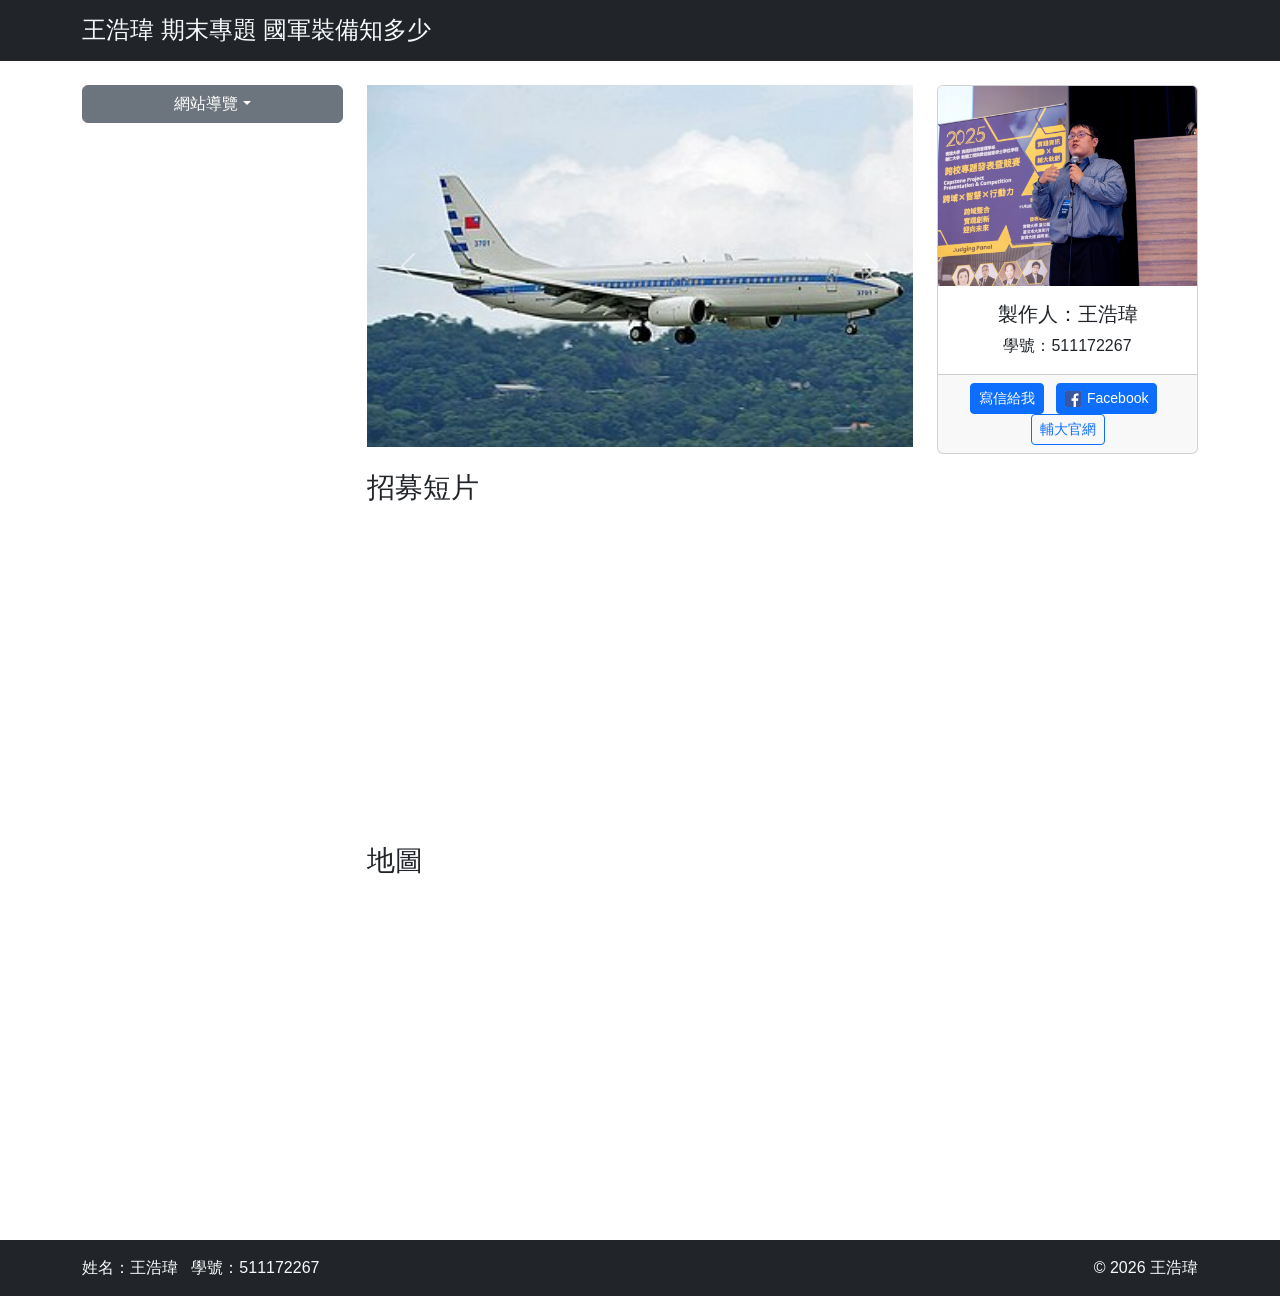
<file: index.html>
<!doctype html>
<html lang="zh-Hant">
  <head>
    <meta charset="utf-8">
    <meta name="viewport" content="width=device-width, initial-scale=1">
    <title>王浩瑋 期末專題 國軍裝備知多少</title>
    <link href="https://cdn.jsdelivr.net/npm/bootstrap@5.3.2/dist/css/bootstrap.min.css" rel="stylesheet">
    <link href="css/style.css" rel="stylesheet">
  </head>
  <body>

    <header class="bg-dark text-light py-3">
      <div class="container">
        <h1 class="h4 mb-0">王浩瑋 期末專題 國軍裝備知多少</h1>
      </div>
    </header>

    <div class="container my-4">
      <div class="row">
        <aside class="col-md-3">
          <div class="dropdown mb-3">
            <button class="btn btn-secondary dropdown-toggle w-100" type="button" id="sideMenu" data-bs-toggle="dropdown" aria-expanded="false">網站導覽</button>
            <ul class="dropdown-menu w-100" aria-labelledby="sideMenu">
              <li><a class="dropdown-item" href="index.html">首頁</a></li>
              <li><a class="dropdown-item" href="navy.html">海軍裝備介紹</a></li>
              <li><a class="dropdown-item" href="army.html">陸軍裝備介紹</a></li>
              <li><a class="dropdown-item" href="airforce.html">空軍裝備介紹</a></li>
              <li><a class="dropdown-item" href="prices.html">這些裝備多少錢</a></li>
              <li><a class="dropdown-item" href="countdown.html">倒數計時頁</a></li>
            </ul>
          </div>
        </aside>

        <main class="col-md-6">
          <div id="mainCarousel" class="carousel slide mb-4" data-bs-ride="carousel">
            <div class="carousel-inner">
              <div class="carousel-item active"><img src="images\slide_pic\3701_B737-8AR_RoC_Air_Force_(29466502640).jpg" class="d-block w-100" alt="slide1"></div>
              <div class="carousel-item"><img src="images\slide_pic\F-16V.jpg" class="d-block w-100" alt="slide2"></div>
              <div class="carousel-item"><img src="images\slide_pic\images.jfif" class="d-block w-100" alt="slide3"></div>
              <div class="carousel-item"><img src="images\slide_pic\M1A2T.jpg" class="d-block w-100" alt="slide4"></div>
              <div class="carousel-item"><img src="images\slide_pic\海軍沱江軍艦.jpg" class="d-block w-100" alt="slide5"></div>
            </div>
            <button class="carousel-control-prev" type="button" data-bs-target="#mainCarousel" data-bs-slide="prev"><span class="carousel-control-prev-icon"></span></button>
            <button class="carousel-control-next" type="button" data-bs-target="#mainCarousel" data-bs-slide="next"><span class="carousel-control-next-icon"></span></button>
          </div>

          <h3>招募短片</h3>
          <div class="ratio ratio-16x9 mb-4">
            <iframe src="https://www.youtube.com/embed/ZFpsD2SOirg" title="YouTube video" allow="accelerometer; autoplay; clipboard-write; encrypted-media; gyroscope; picture-in-picture; web-share" allowfullscreen loading="lazy"></iframe>
          </div>

          <h3>地圖</h3>
          <div class="map-preview mb-4">
            <iframe src="https://www.google.com/maps?q=%E5%9C%8B%E8%BB%8D%E4%BA%BA%E6%89%8D%E6%8B%9B%E8%81%98%E4%B8%AD%E5%BF%83&output=embed" style="border:0; width:100%; height:300px;" allowfullscreen="" loading="lazy"></iframe>
          </div>
        </main>

        <aside class="col-md-3">
          <div class="card mb-3">
            <img src="images/FB_IMG_1767263428633.jpg" class="card-img-top" alt="profile">
            <div class="card-body text-center">
              <h5 class="card-title">製作人：王浩瑋</h5>
              <p class="card-text">學號：511172267</p>
            </div>
            <div class="card-footer text-center">
              <a href="mailto:511172267@cloud.fju.edu.tw" class="btn btn-primary btn-sm me-2">寫信給我</a>
              <a href="https://www.facebook.com/wang.hao.wei.163714" target="_blank" class="btn btn-primary btn-sm me-2"><img src="images/FBicon.jfif" alt="fb" style="width:16px;height:16px;vertical-align:middle;margin-right:6px">Facebook</a>
              <a href="https://www.fju.edu.tw" target="_blank" class="btn btn-outline-primary btn-sm">輔大官網</a>
            </div>
          </div>
        </aside>
      </div>
    </div>

    <footer class="bg-dark text-light py-3">
      <div class="container d-flex justify-content-between">
        <div>姓名：王浩瑋 &nbsp; 學號：511172267</div>
        <div>© 2026 王浩瑋</div>
      </div>
    </footer>

    <script src="https://cdn.jsdelivr.net/npm/bootstrap@5.3.2/dist/js/bootstrap.bundle.min.js"></script>
    <script src="js/script.js"></script>
  </body>
</html>
</file>
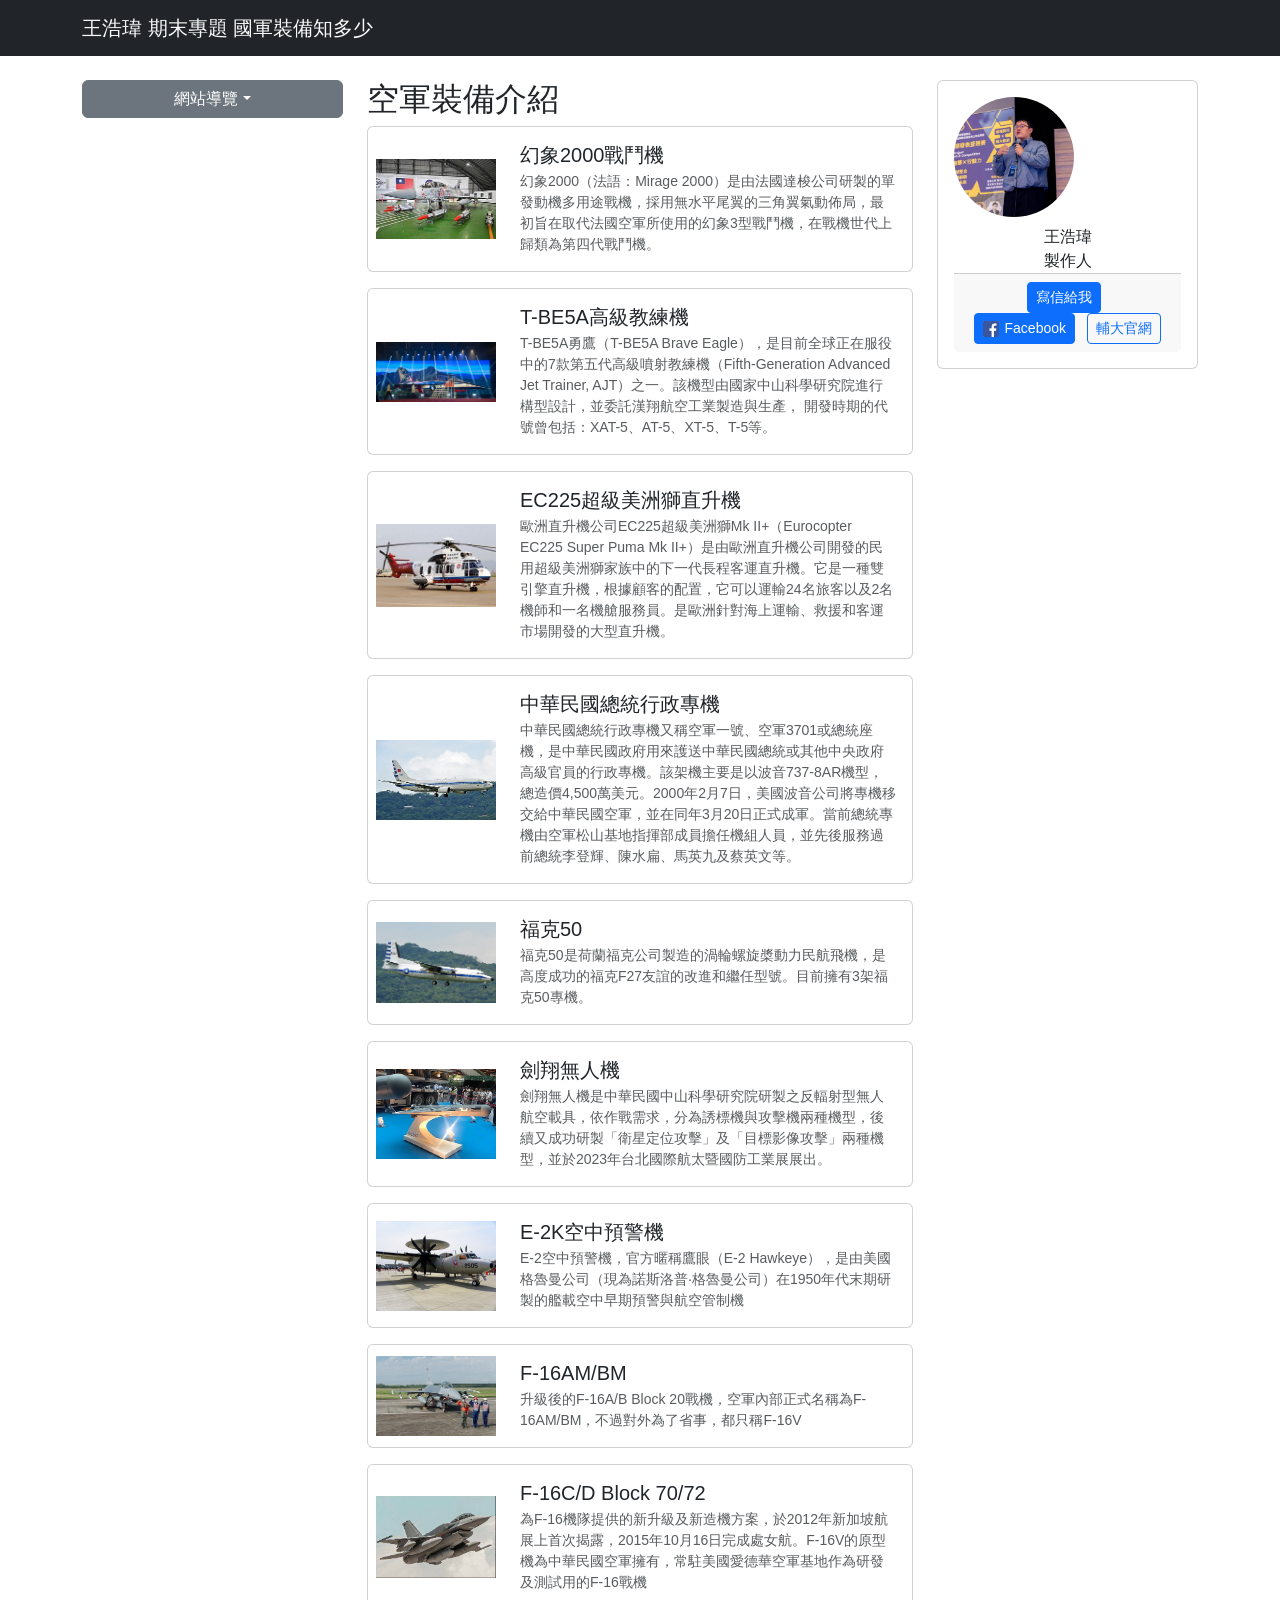
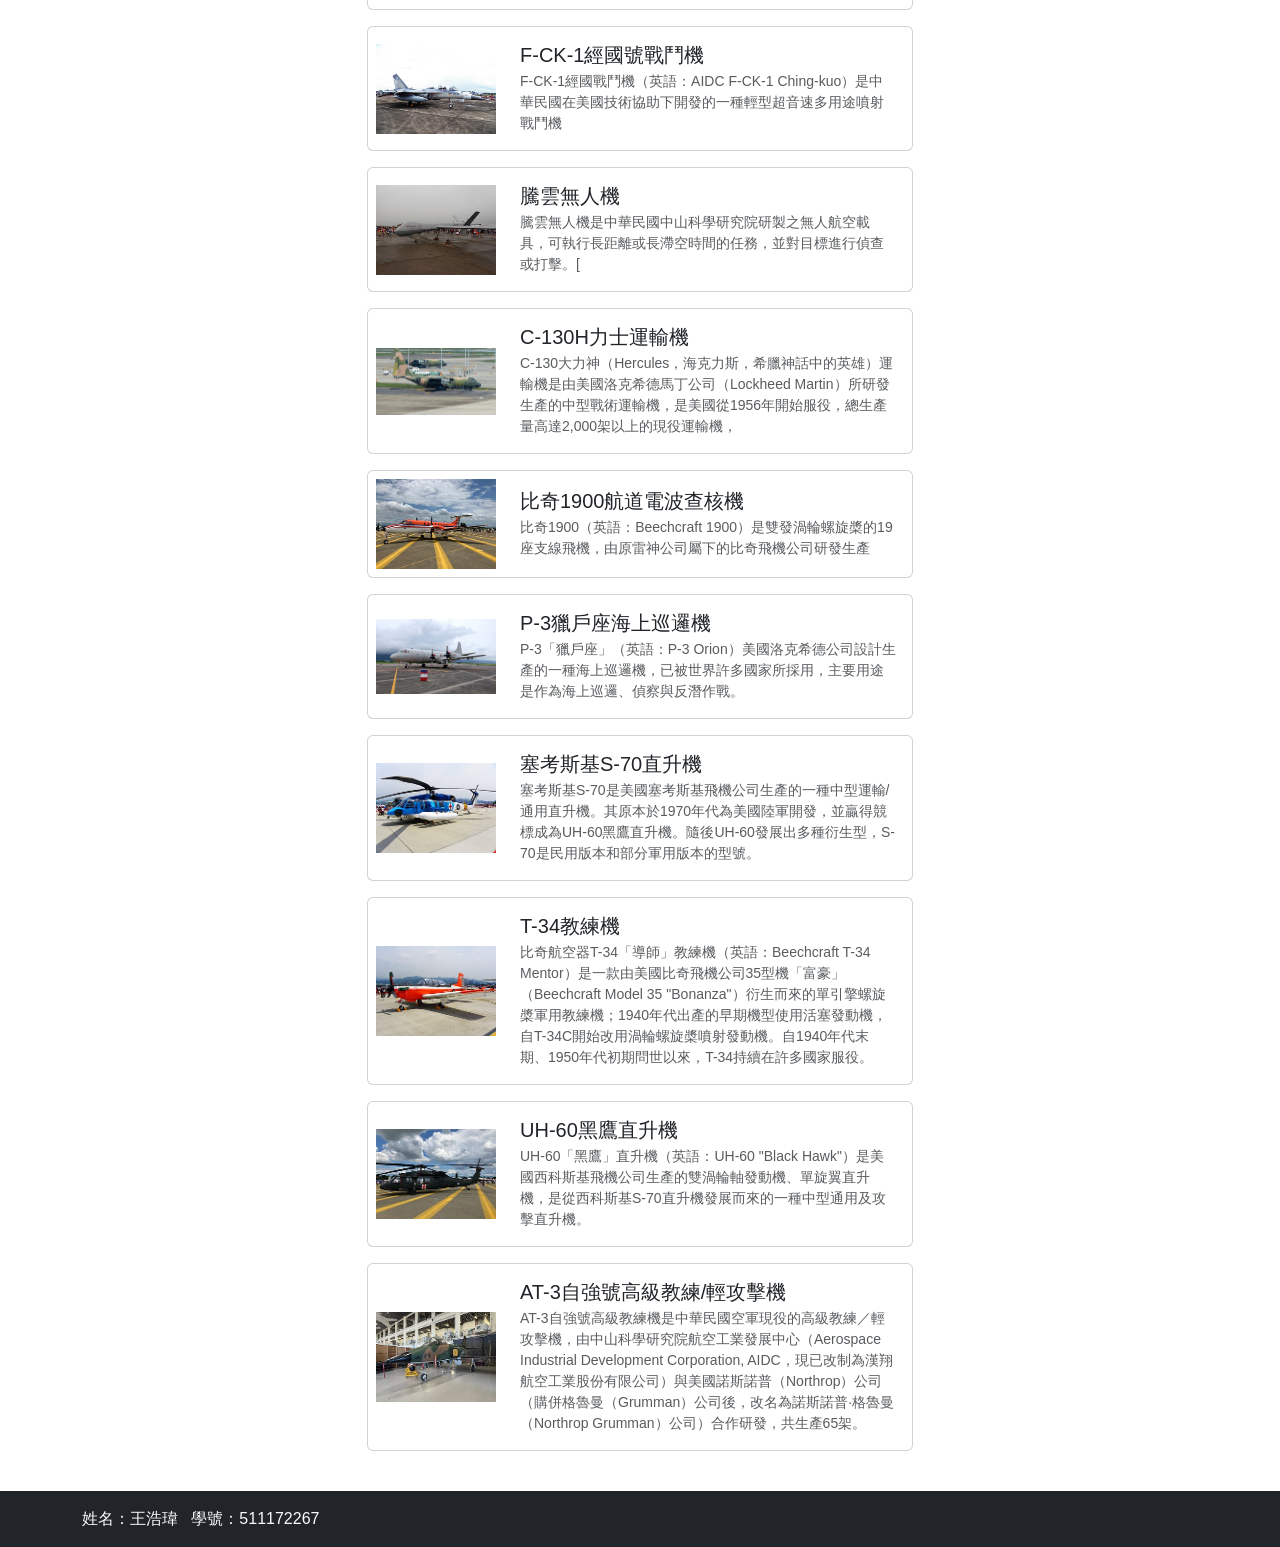
<file: airforce.html>
<!doctype html>
<html lang="zh-Hant">
  <head>
    <meta charset="utf-8">
    <meta name="viewport" content="width=device-width, initial-scale=1">
    <title>空軍裝備介紹 - 王浩瑋 期末專題 國軍裝備知多少</title>
    <link href="https://cdn.jsdelivr.net/npm/bootstrap@5.3.2/dist/css/bootstrap.min.css" rel="stylesheet">
    <link href="css/style.css" rel="stylesheet">
  </head>
  <body>
    <header class="bg-dark text-light py-3"><div class="container"><h1 class="h5 mb-0">王浩瑋 期末專題 國軍裝備知多少</h1></div></header>
    <div class="container my-4">
      <div class="row">
        <aside class="col-md-3">
          <div class="dropdown mb-3">
            <button class="btn btn-secondary dropdown-toggle w-100" type="button" id="sideMenuAir" data-bs-toggle="dropdown" aria-expanded="false">網站導覽</button>
            <ul class="dropdown-menu w-100" aria-labelledby="sideMenuAir">
              <li><a class="dropdown-item" href="index.html">首頁</a></li>
              <li><a class="dropdown-item" href="navy.html">海軍裝備介紹</a></li>
              <li><a class="dropdown-item" href="army.html">陸軍裝備介紹</a></li>
              <li><a class="dropdown-item active" href="airforce.html">空軍裝備介紹</a></li>
              <li><a class="dropdown-item" href="prices.html">這些裝備多少錢</a></li>
              <li><a class="dropdown-item" href="countdown.html">倒數計時頁</a></li>
            </ul>
          </div>
        </aside>
        <main class="col-md-6">
          <h2>空軍裝備介紹</h2>
          <div id="air-equip-list"></div>
          <script>
            (function(){
              const container = document.getElementById('air-equip-list');
              fetch('json/ROCAF_meta.json').then(r=>{ if(!r.ok) throw new Error('no meta'); return r.json(); }).then(data=>{ data.forEach(item=>createCard(item,'images/ROCAF_eq_pic/')); }).catch(err=>{
                container.innerHTML = '<div class="alert alert-warning">無法載入 metadata：images/ROCAF_meta.json，請確認檔案是否存在並為有效 JSON。</div>';
                console.error('load meta error', err);
              });

              function createCard(item, base){
                const fn = item.file;
                const card = document.createElement('div'); card.className='card mb-3 p-2';
                const row = document.createElement('div'); row.className='row g-0 align-items-center';
                const colImg = document.createElement('div'); colImg.className='col-auto';
                const img = document.createElement('img'); img.src = base + encodeURIComponent(fn); img.style.width='120px'; img.style.height='auto'; img.className='me-3'; img.alt=fn; colImg.appendChild(img);
                const colText = document.createElement('div'); colText.className='col';
                const body = document.createElement('div'); body.className='card-body p-2';
                const title = document.createElement('h5'); title.className='card-title mb-1'; title.textContent = item.title || fn.replace(/\.[^.]+$/,'');
                const desc = document.createElement('p'); desc.className='card-text small text-muted'; desc.textContent = item.desc || '簡短介紹（請自行替換為詳細說明）';
                body.appendChild(title); body.appendChild(desc); colText.appendChild(body);
                row.appendChild(colImg); row.appendChild(colText); card.appendChild(row); container.appendChild(card);
              }
            })();
          </script>
        </main>
        <aside class="col-md-3">
          <div class="card text-center p-3">
            <img src="images/FB_IMG_1767263428633.jpg" style="width:120px;height:120px;object-fit:cover;border-radius:50%;" alt="profile">
            <div class="mt-2">王浩瑋<br>製作人</div>
            <div class="card-footer pt-2">
              <a href="mailto:511172267@cloud.fju.edu.tw" class="btn btn-primary btn-sm me-2">寫信給我</a>
              <a href="https://www.facebook.com/wang.hao.wei.163714" target="_blank" class="btn btn-primary btn-sm me-2"><img src="images/FBicon.jfif" alt="fb" style="width:16px;height:16px;vertical-align:middle;margin-right:6px">Facebook</a>
              <a href="https://www.fju.edu.tw" target="_blank" class="btn btn-outline-primary btn-sm">輔大官網</a>
            </div>
          </div>
        </aside>
      </div>
    </div>
    <footer class="bg-dark text-light py-3"><div class="container">姓名：王浩瑋 &nbsp; 學號：511172267</div></footer>
    <script src="https://cdn.jsdelivr.net/npm/bootstrap@5.3.2/dist/js/bootstrap.bundle.min.js"></script>
  </body>
</html>
</file>
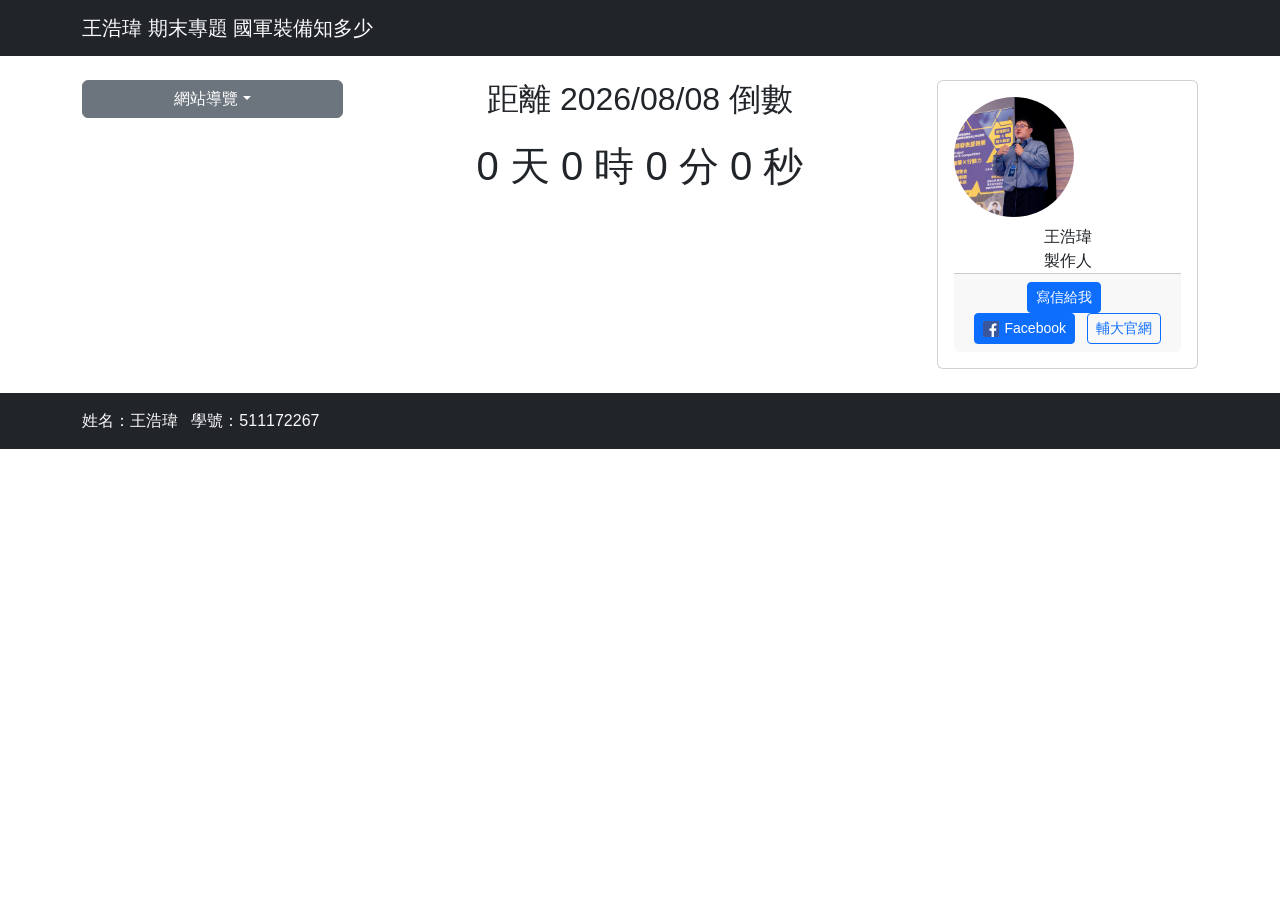
<file: countdown.html>
<!doctype html>
<html lang="zh-Hant">
  <head>
    <meta charset="utf-8">
    <meta name="viewport" content="width=device-width, initial-scale=1">
    <title>倒數計時 - 王浩瑋 期末專題 國軍裝備知多少</title>
    <link href="https://cdn.jsdelivr.net/npm/bootstrap@5.3.2/dist/css/bootstrap.min.css" rel="stylesheet">
    <link href="css/style.css" rel="stylesheet">
  </head>
  <body>
    <header class="bg-dark text-light py-3"><div class="container"><h1 class="h5 mb-0">王浩瑋 期末專題 國軍裝備知多少</h1></div></header>
    <div class="container my-4">
      <div class="row">
        <aside class="col-md-3">
          <div class="dropdown mb-3">
            <button class="btn btn-secondary dropdown-toggle w-100" type="button" id="sideMenuCount" data-bs-toggle="dropdown" aria-expanded="false">網站導覽</button>
            <ul class="dropdown-menu w-100" aria-labelledby="sideMenuCount">
              <li><a class="dropdown-item" href="index.html">首頁</a></li>
              <li><a class="dropdown-item" href="navy.html">海軍裝備介紹</a></li>
              <li><a class="dropdown-item" href="army.html">陸軍裝備介紹</a></li>
              <li><a class="dropdown-item" href="airforce.html">空軍裝備介紹</a></li>
              <li><a class="dropdown-item" href="prices.html">這些裝備多少錢</a></li>
              <li><a class="dropdown-item active" href="countdown.html">倒數計時頁</a></li>
            </ul>
          </div>
        </aside>
        <main class="col-md-6 text-center">
          <h2>距離 2026/08/08 倒數</h2>
          <div id="countdown-large" class="display-6 mt-4"></div>
        </main>
        <aside class="col-md-3">
          <div class="card text-center p-3">
            <img src="images/FB_IMG_1767263428633.jpg" style="width:120px;height:120px;object-fit:cover;border-radius:50%;" alt="profile">
            <div class="mt-2">王浩瑋<br>製作人</div>
            <div class="card-footer pt-2">
              <a href="mailto:511172267@cloud.fju.edu.tw" class="btn btn-primary btn-sm me-2">寫信給我</a>
              <a href="https://www.facebook.com/wang.hao.wei.163714" target="_blank" class="btn btn-primary btn-sm me-2"><img src="images/FBicon.jfif" alt="fb" style="width:16px;height:16px;vertical-align:middle;margin-right:6px">Facebook</a>
              <a href="https://www.fju.edu.tw" target="_blank" class="btn btn-outline-primary btn-sm">輔大官網</a>
            </div>
          </div>
        </aside>
      </div>
    </div>
    <footer class="bg-dark text-light py-3"><div class="container">姓名：王浩瑋 &nbsp; 學號：511172267</div></footer>
    <script src="https://cdn.jsdelivr.net/npm/bootstrap@5.3.2/dist/js/bootstrap.bundle.min.js"></script>
    <script>
      (function(){
        const target = new Date('2026-08-08T00:00:00');
        function update(){
          const now = new Date();
          let diff = Math.max(0, target - now);
          const days = Math.floor(diff / (1000*60*60*24));
          const hours = Math.floor((diff/(1000*60*60))%24);
          const mins = Math.floor((diff/(1000*60))%60);
          const secs = Math.floor((diff/1000)%60);
          document.getElementById('countdown-large').textContent = `${days} 天 ${hours} 時 ${mins} 分 ${secs} 秒`;
        }
        update(); setInterval(update,1000);
      })();
    </script>
  </body>
</html>
</file>
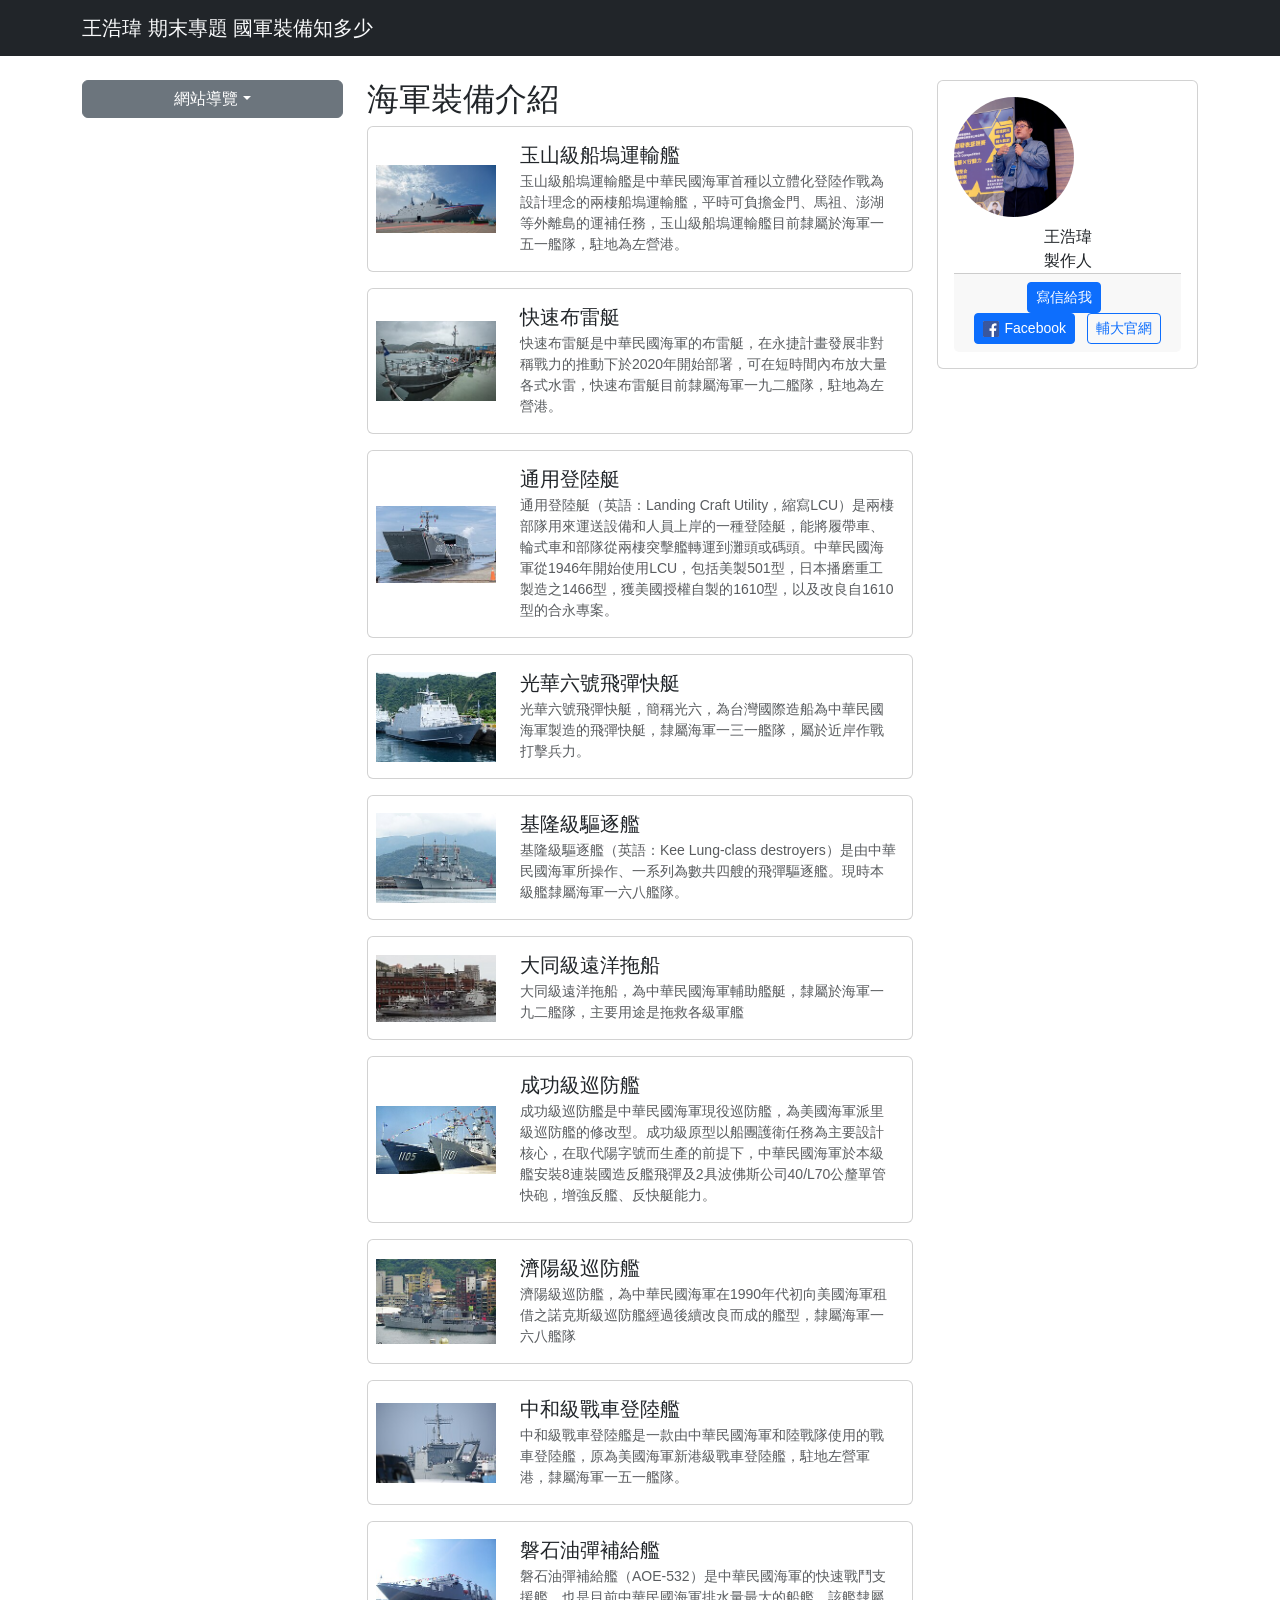
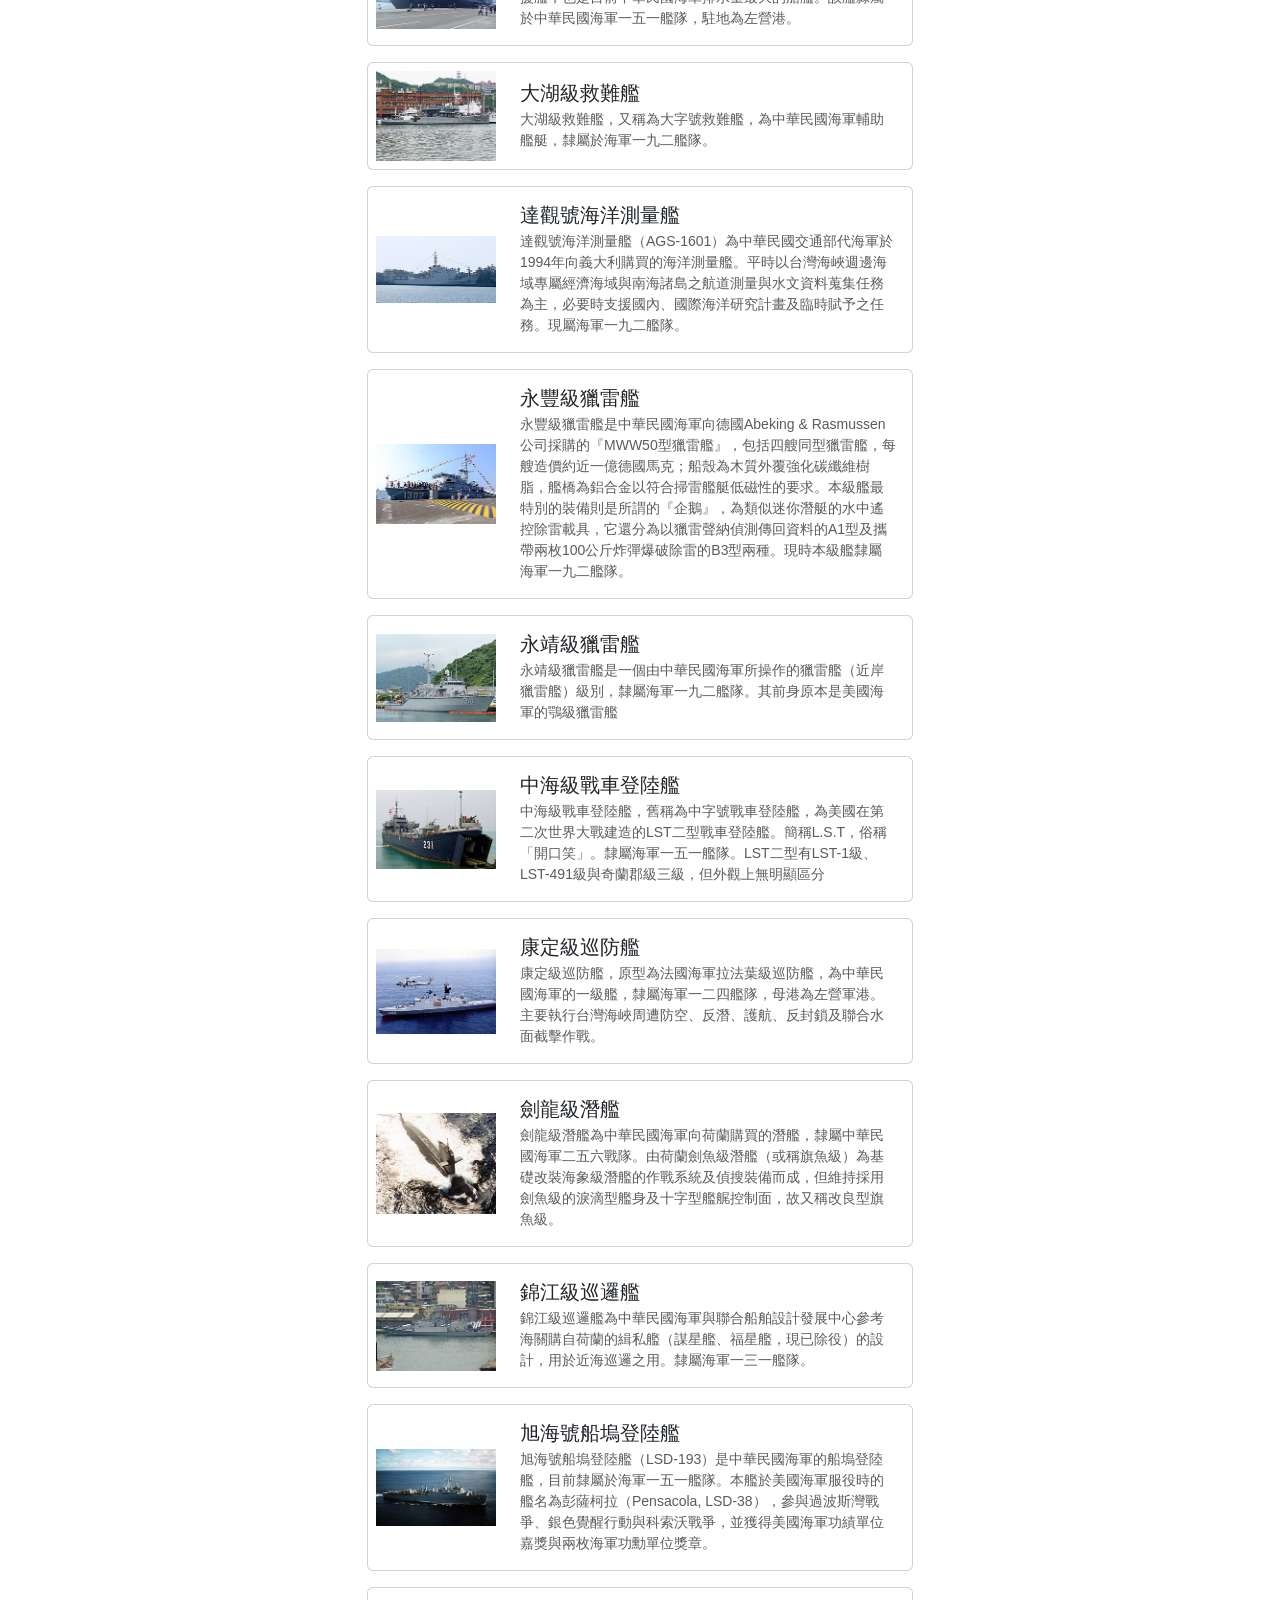
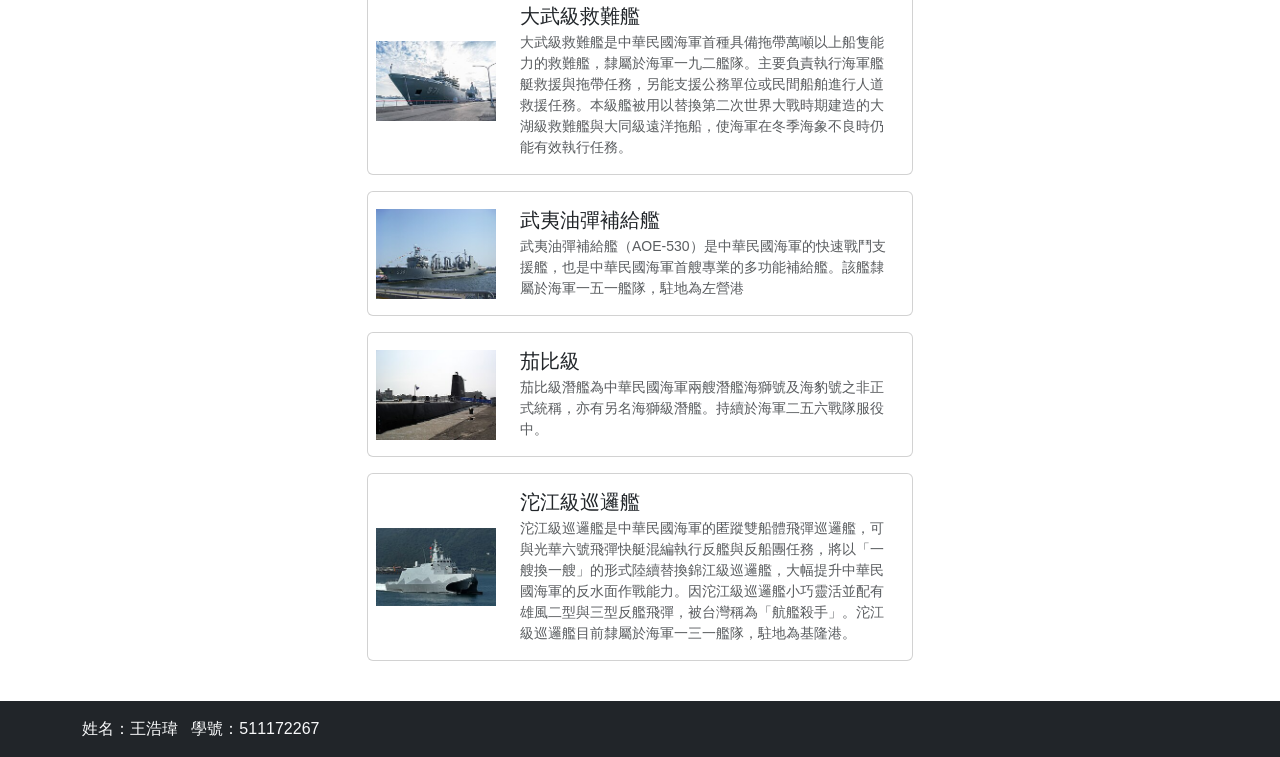
<file: navy.html>
<!doctype html>
<html lang="zh-Hant">
  <head>
    <meta charset="utf-8">
    <meta name="viewport" content="width=device-width, initial-scale=1">
    <title>海軍裝備介紹 - 王浩瑋 期末專題 國軍裝備知多少</title>
    <link href="https://cdn.jsdelivr.net/npm/bootstrap@5.3.2/dist/css/bootstrap.min.css" rel="stylesheet">
    <link href="css/style.css" rel="stylesheet">
  </head>
  <body>
    <header class="bg-dark text-light py-3"><div class="container"><h1 class="h5 mb-0">王浩瑋 期末專題 國軍裝備知多少</h1></div></header>
    <div class="container my-4">
      <div class="row">
        <aside class="col-md-3">
          <div class="dropdown mb-3">
            <button class="btn btn-secondary dropdown-toggle w-100" type="button" id="sideMenuNavy" data-bs-toggle="dropdown" aria-expanded="false">網站導覽</button>
            <ul class="dropdown-menu w-100" aria-labelledby="sideMenuNavy">
              <li><a class="dropdown-item" href="index.html">首頁</a></li>
              <li><a class="dropdown-item active" href="navy.html">海軍裝備介紹</a></li>
              <li><a class="dropdown-item" href="army.html">陸軍裝備介紹</a></li>
              <li><a class="dropdown-item" href="airforce.html">空軍裝備介紹</a></li>
              <li><a class="dropdown-item" href="prices.html">這些裝備多少錢</a></li>
              <li><a class="dropdown-item" href="countdown.html">倒數計時頁</a></li>
            </ul>
          </div>
        </aside>
        <main class="col-md-6">
          <h2>海軍裝備介紹</h2>
          <div id="navy-equip-list"></div>
          <script>
            (function(){
              const container = document.getElementById('navy-equip-list');
              fetch('json/ROCN_meta.json').then(r=>{
                if(!r.ok) throw new Error('no meta');
                return r.json();
              }).then(data=>{
                data.forEach(item=>createCard(item, 'images/ROCN_eq_pic/'));
              }).catch(err=>{
                container.innerHTML = '<div class="alert alert-warning">無法載入 metadata：images/ROCN_meta.json，請確認檔案是否存在並為有效 JSON。</div>';
                console.error('load meta error', err);
              });

              function createCard(item, base){
                const fn = item.file;
                const card = document.createElement('div'); card.className='card mb-3 p-2';
                const row = document.createElement('div'); row.className='row g-0 align-items-center';
                const colImg = document.createElement('div'); colImg.className='col-auto';
                const img = document.createElement('img'); img.src = base + encodeURIComponent(fn); img.style.width='120px'; img.style.height='auto'; img.className='me-3'; img.alt=fn; colImg.appendChild(img);
                const colText = document.createElement('div'); colText.className='col';
                const body = document.createElement('div'); body.className='card-body p-2';
                const title = document.createElement('h5'); title.className='card-title mb-1'; title.textContent = item.title || fn.replace(/\.[^.]+$/,'');
                const desc = document.createElement('p'); desc.className='card-text small text-muted'; desc.textContent = item.desc || '簡短介紹（請自行替換為詳細說明）';
                body.appendChild(title); body.appendChild(desc); colText.appendChild(body);
                row.appendChild(colImg); row.appendChild(colText); card.appendChild(row); container.appendChild(card);
              }
            })();
          </script>
        </main>
        <aside class="col-md-3">
          <div class="card text-center p-3">
            <img src="images/FB_IMG_1767263428633.jpg" style="width:120px;height:120px;object-fit:cover;border-radius:50%;" alt="profile">
            <div class="mt-2">王浩瑋<br>製作人</div>
            <div class="card-footer pt-2">
              <a href="mailto:511172267@cloud.fju.edu.tw" class="btn btn-primary btn-sm me-2">寫信給我</a>
              <a href="https://www.facebook.com/wang.hao.wei.163714" target="_blank" class="btn btn-primary btn-sm me-2"><img src="images/FBicon.jfif" alt="fb" style="width:16px;height:16px;vertical-align:middle;margin-right:6px">Facebook</a>
              <a href="https://www.fju.edu.tw" target="_blank" class="btn btn-outline-primary btn-sm">輔大官網</a>
            </div>
          </div>
        </aside>
      </div>
    </div>
    <footer class="bg-dark text-light py-3"><div class="container">姓名：王浩瑋 &nbsp; 學號：511172267</div></footer>
    <script src="https://cdn.jsdelivr.net/npm/bootstrap@5.3.2/dist/js/bootstrap.bundle.min.js"></script>
  </body>
</html>
</file>
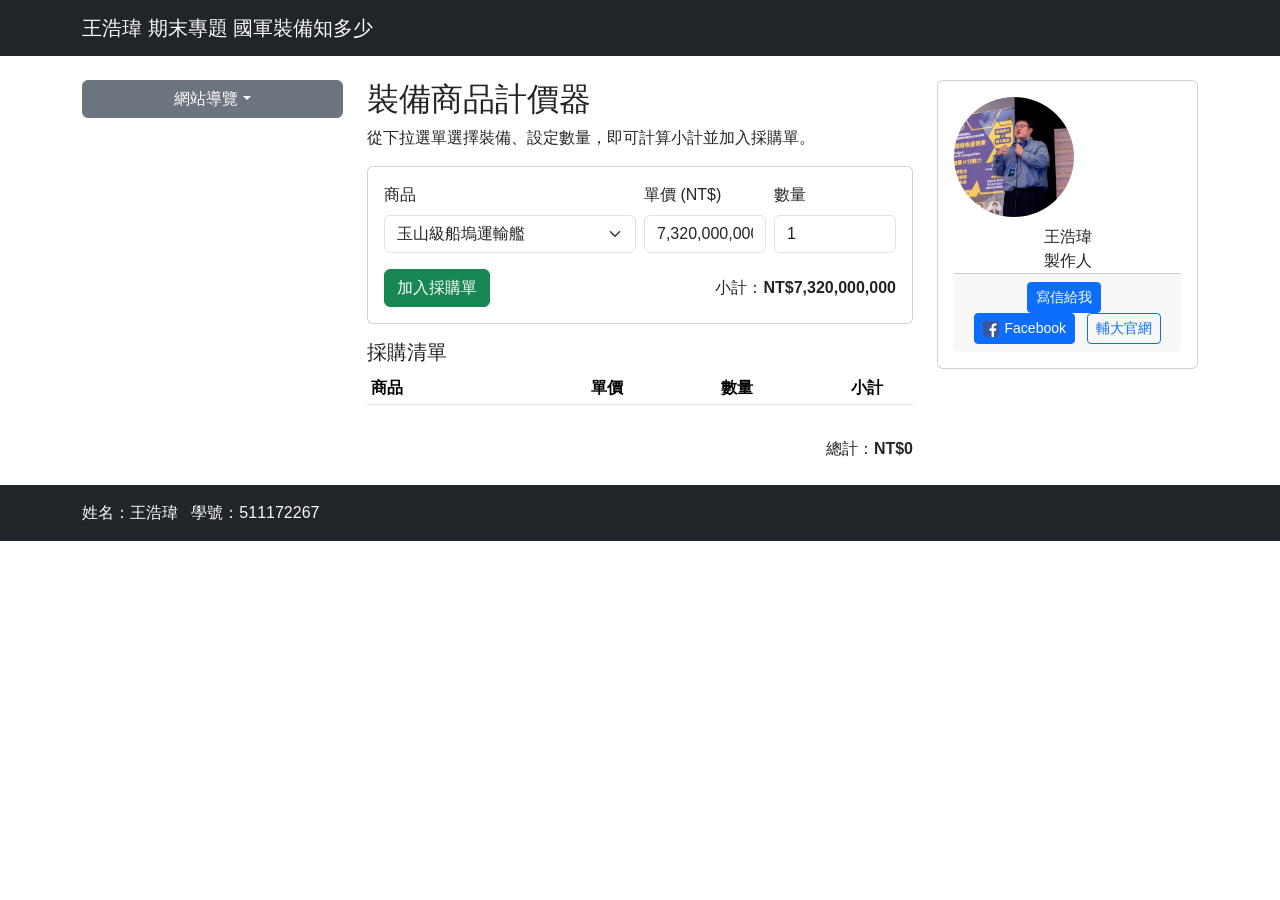
<file: prices.html>
<!doctype html>
<html lang="zh-Hant">
  <head>
    <meta charset="utf-8">
    <meta name="viewport" content="width=device-width, initial-scale=1">
    <title>這些裝備多少錢 - 王浩瑋 期末專題 國軍裝備知多少</title>
    <link href="https://cdn.jsdelivr.net/npm/bootstrap@5.3.2/dist/css/bootstrap.min.css" rel="stylesheet">
    <link href="css/style.css" rel="stylesheet">
  </head>
  <body>
    <header class="bg-dark text-light py-3"><div class="container"><h1 class="h5 mb-0">王浩瑋 期末專題 國軍裝備知多少</h1></div></header>
    <div class="container my-4">
      <div class="row">
        <aside class="col-md-3">
          <div class="dropdown mb-3">
            <button class="btn btn-secondary dropdown-toggle w-100" type="button" id="sideMenuPrices" data-bs-toggle="dropdown" aria-expanded="false">網站導覽</button>
            <ul class="dropdown-menu w-100" aria-labelledby="sideMenuPrices">
              <li><a class="dropdown-item" href="index.html">首頁</a></li>
              <li><a class="dropdown-item" href="navy.html">海軍裝備介紹</a></li>
              <li><a class="dropdown-item" href="army.html">陸軍裝備介紹</a></li>
              <li><a class="dropdown-item" href="airforce.html">空軍裝備介紹</a></li>
              <li><a class="dropdown-item active" href="prices.html">這些裝備多少錢</a></li>
              <li><a class="dropdown-item" href="countdown.html">倒數計時頁</a></li>
            </ul>
          </div>
        </aside>
        <main class="col-md-6">
          <h2>裝備商品計價器</h2>
          <p>從下拉選單選擇裝備、設定數量，即可計算小計並加入採購單。</p>

          <div class="card mb-3 p-3">
            <div class="row g-2 align-items-end">
              <div class="col-md-6">
                <label class="form-label">商品</label>
                <select id="prd-select" class="form-select"></select>
              </div>
              <div class="col-md-3">
                <label class="form-label">單價 (NT$)</label>
                <input id="unit-price" class="form-control" readonly>
              </div>
              <div class="col-md-3">
                <label class="form-label">數量</label>
                <input id="qty" type="number" class="form-control" min="1" value="1">
              </div>
            </div>
            <div class="mt-3 d-flex gap-2">
              <button id="add-btn" class="btn btn-success">加入採購單</button>
              <div class="ms-auto align-self-center">小計：<strong id="subtotal">NT$0</strong></div>
            </div>
          </div>

          <h5>採購清單</h5>
          <div class="table-responsive mb-3"><table class="table table-sm" id="cart-table"><thead><tr><th>商品</th><th class="text-end">單價</th><th class="text-end">數量</th><th class="text-end">小計</th><th></th></tr></thead><tbody></tbody></table></div>
          <div class="d-flex justify-content-between"><div></div><div>總計：<strong id="grand-total">NT$0</strong></div></div>

          <script>
            (function(){
              const select = document.getElementById('prd-select');
              const unit = document.getElementById('unit-price');
              const qty = document.getElementById('qty');
              const subtotal = document.getElementById('subtotal');
              const addBtn = document.getElementById('add-btn');
              const cartTable = document.querySelector('#cart-table tbody');
              const grandTotalEl = document.getElementById('grand-total');
              const cart = [];

              function fmt(n){ return 'NT$' + n.toLocaleString(); }

              function renderCart(){ cartTable.innerHTML=''; let total=0; cart.forEach((it,idx)=>{ const tr=document.createElement('tr'); tr.innerHTML = `<td>${it.name}</td><td class="text-end">${fmt(it.price)}</td><td class="text-end">${it.qty}</td><td class="text-end">${fmt(it.price*it.qty)}</td><td class="text-end"><button class="btn btn-sm btn-danger remove-btn" data-i="${idx}">移除</button></td>`; cartTable.appendChild(tr); total += it.price*it.qty; }); grandTotalEl.textContent = fmt(total); }

              fetch('json/products.json').then(r=>{ if(!r.ok) throw new Error('no products'); return r.json(); }).then(products=>{
                products.forEach(p=>{ const o=document.createElement('option'); o.value=p.id; o.textContent=p.name; o.dataset.price = p.price; select.appendChild(o); });
                select.selectedIndex = 0; updateUnit(); updateSubtotal();
              }).catch(err=>{
                document.getElementById('prd-select').innerHTML = '<option value="">無法載入裝備</option>';
                console.error('load products error', err);
              });

              function getProductFromSelect(){ const opt = select.selectedOptions[0]; if(!opt) return null; return { id: opt.value, name: opt.textContent, price: parseInt(opt.dataset.price||0) }; }
              function updateUnit(){ const p = getProductFromSelect(); unit.value = p ? p.price.toLocaleString() : ''; }
              function updateSubtotal(){ const p = getProductFromSelect(); const s = p ? p.price * Math.max(1, parseInt(qty.value||1)) : 0; subtotal.textContent = fmt(s); return s; }

              select.addEventListener('change', ()=>{ updateUnit(); updateSubtotal(); });
              qty.addEventListener('input', ()=>{ updateSubtotal(); });

              addBtn.addEventListener('click', ()=>{
                const p = getProductFromSelect(); if(!p || !p.id) return; const q = Math.max(1, parseInt(qty.value||1)); cart.push({name:p.name, price:p.price, qty:q}); renderCart();
              });

              cartTable.addEventListener('click', e=>{ if(e.target.matches('.remove-btn')){ const i=parseInt(e.target.dataset.i); cart.splice(i,1); renderCart(); } });
            })();
          </script>
        </main>
        <aside class="col-md-3">
          <div class="card text-center p-3">
            <img src="images/FB_IMG_1767263428633.jpg" style="width:120px;height:120px;object-fit:cover;border-radius:50%;" alt="profile">
            <div class="mt-2">王浩瑋<br>製作人</div>
            <div class="card-footer pt-2">
              <a href="mailto:511172267@cloud.fju.edu.tw" class="btn btn-primary btn-sm me-2">寫信給我</a>
              <a href="https://www.facebook.com/wang.hao.wei.163714" target="_blank" class="btn btn-primary btn-sm me-2"><img src="images/FBicon.jfif" alt="fb" style="width:16px;height:16px;vertical-align:middle;margin-right:6px">Facebook</a>
              <a href="https://www.fju.edu.tw" target="_blank" class="btn btn-outline-primary btn-sm">輔大官網</a>
            </div>
          </div>
        </aside>
      </div>
    </div>
    <footer class="bg-dark text-light py-3"><div class="container">姓名：王浩瑋 &nbsp; 學號：511172267</div></footer>
    <script src="https://cdn.jsdelivr.net/npm/bootstrap@5.3.2/dist/js/bootstrap.bundle.min.js"></script>
  </body>
</html>
</file>
<file: css/style.css>
/* 基本樣式 */
body {font-family: "Noto Sans TC", "Helvetica Neue", Arial, sans-serif;}
.map-preview iframe {border-radius:6px}

#countdown .h2 {font-weight:700}

/* 三欄式調整 */
aside .list-group {position:sticky; top:20px}

/* 下拉 submenu 顯示小調整（Bootstrap 5 用 dropend） */
.dropdown-menu .dropdown-menu {left:100%; top:0}

/* 手機版圖片微調 */
.card-img-top {height:200px; object-fit:cover}
</file>
